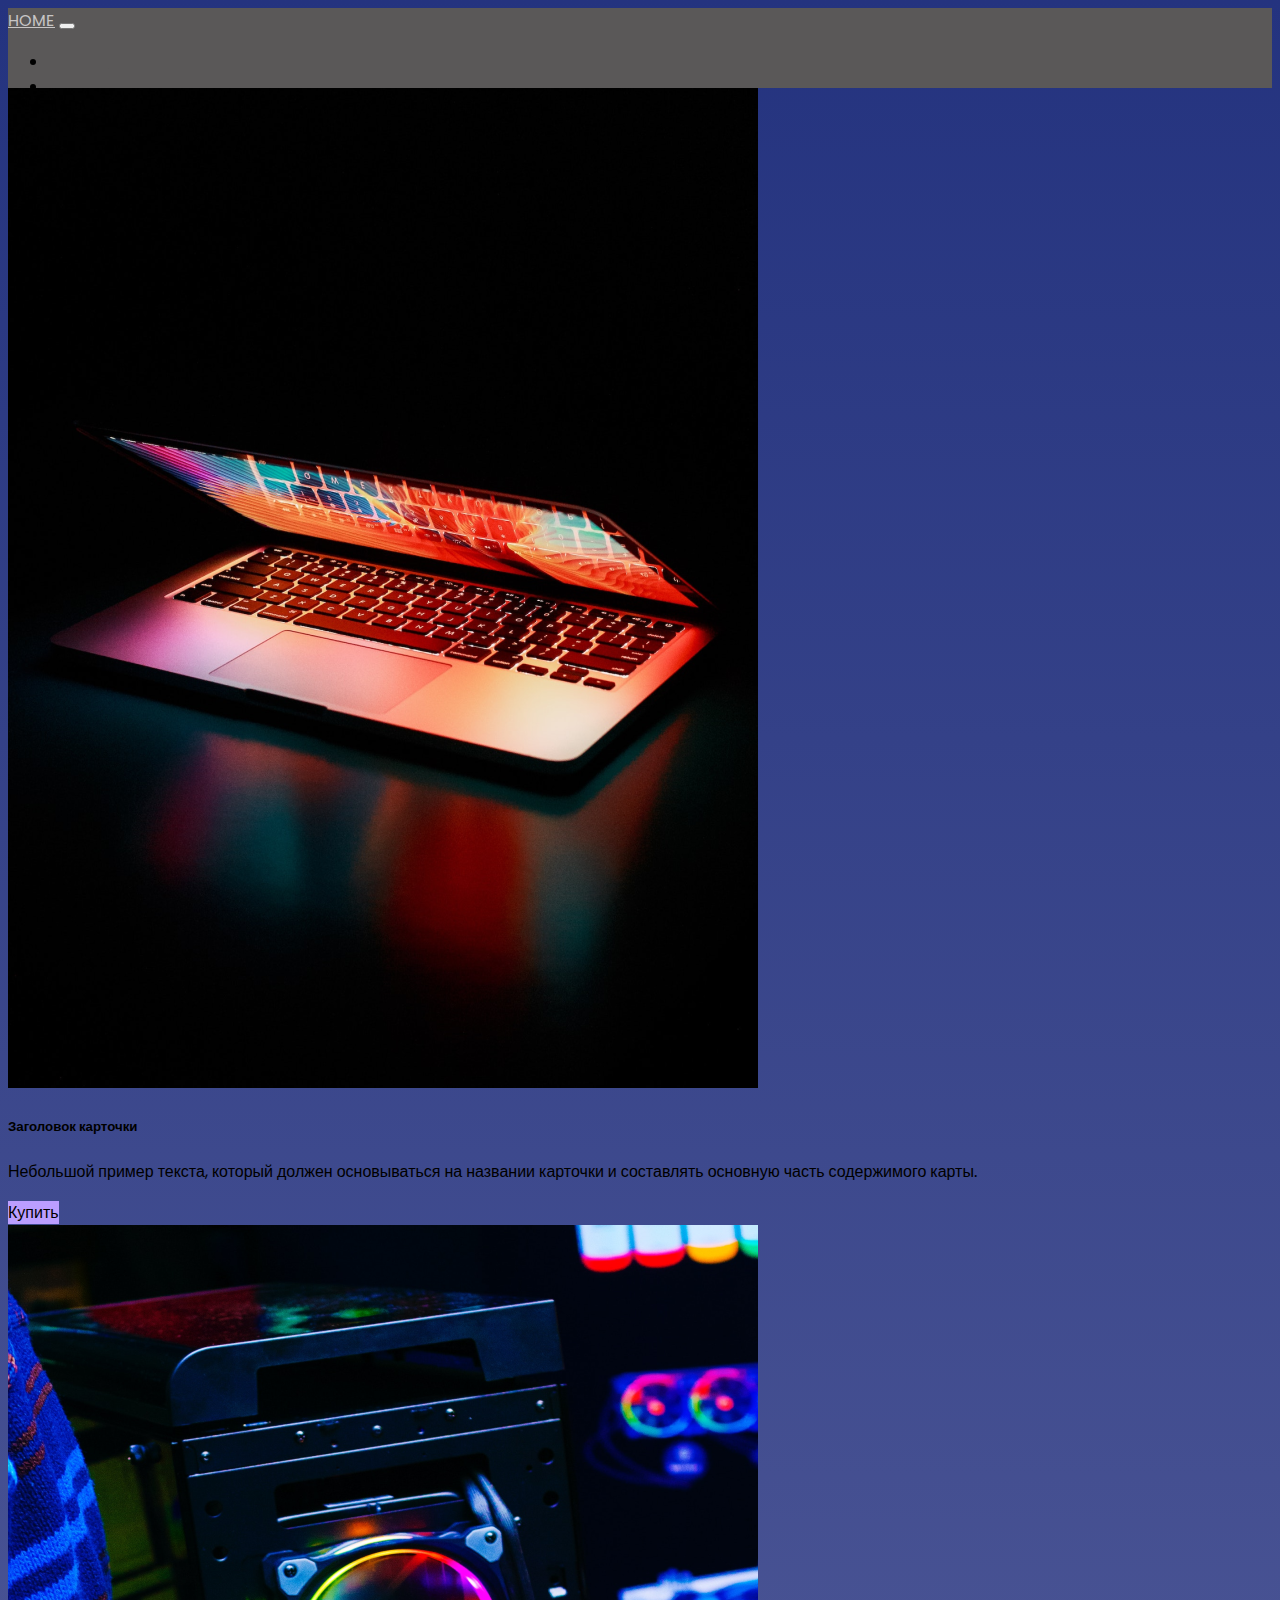
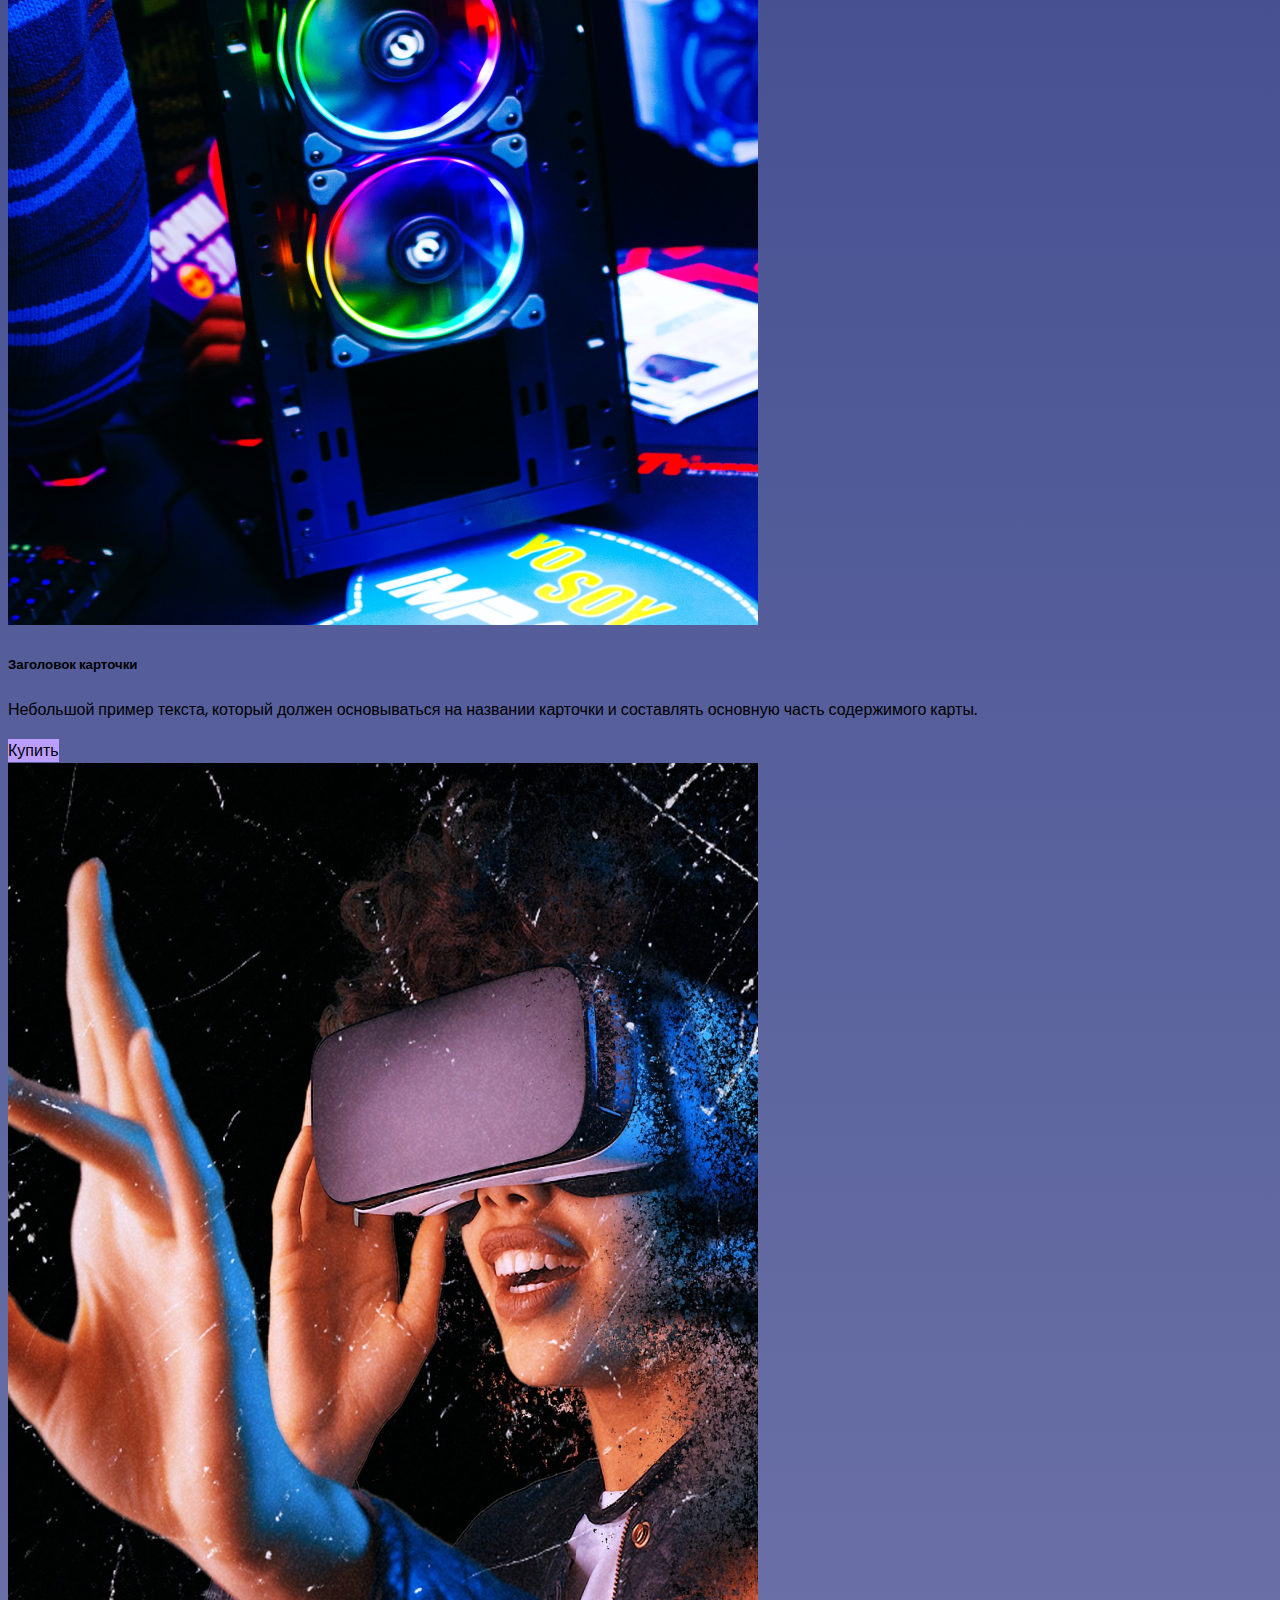
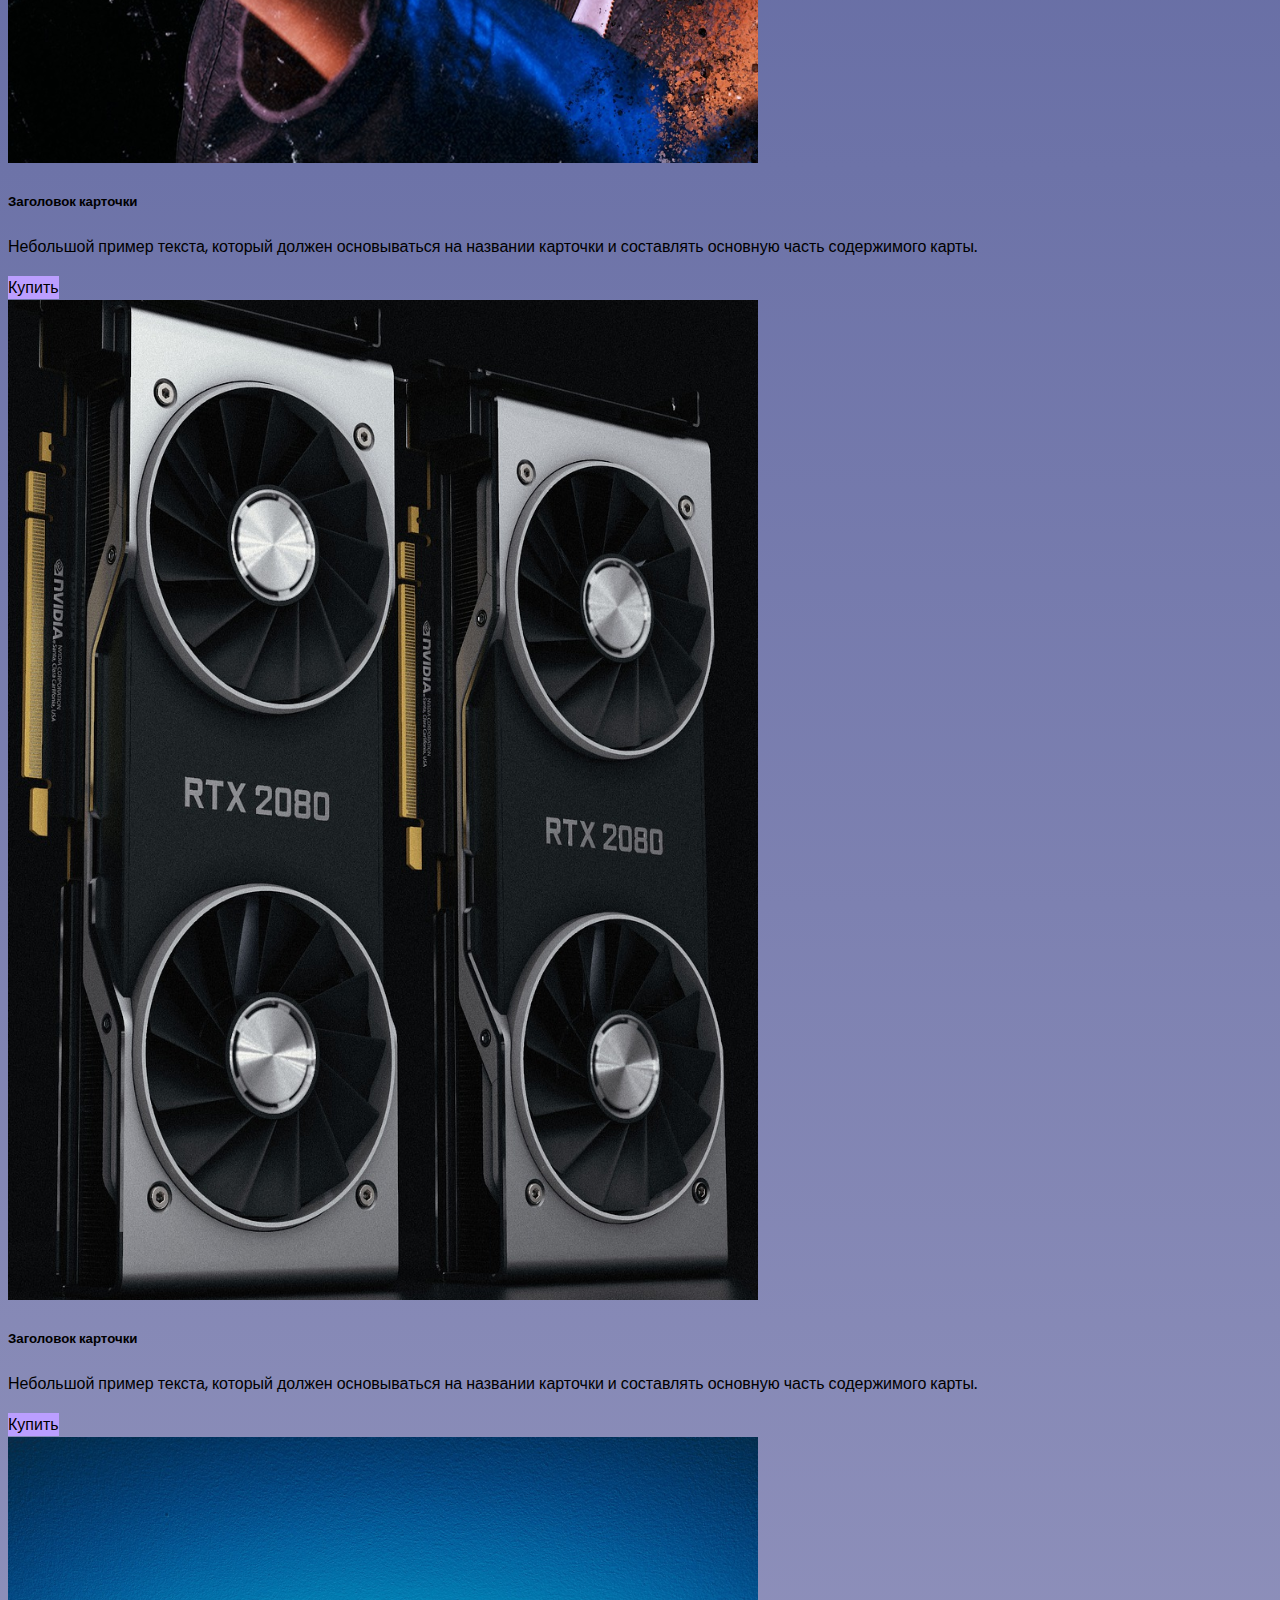
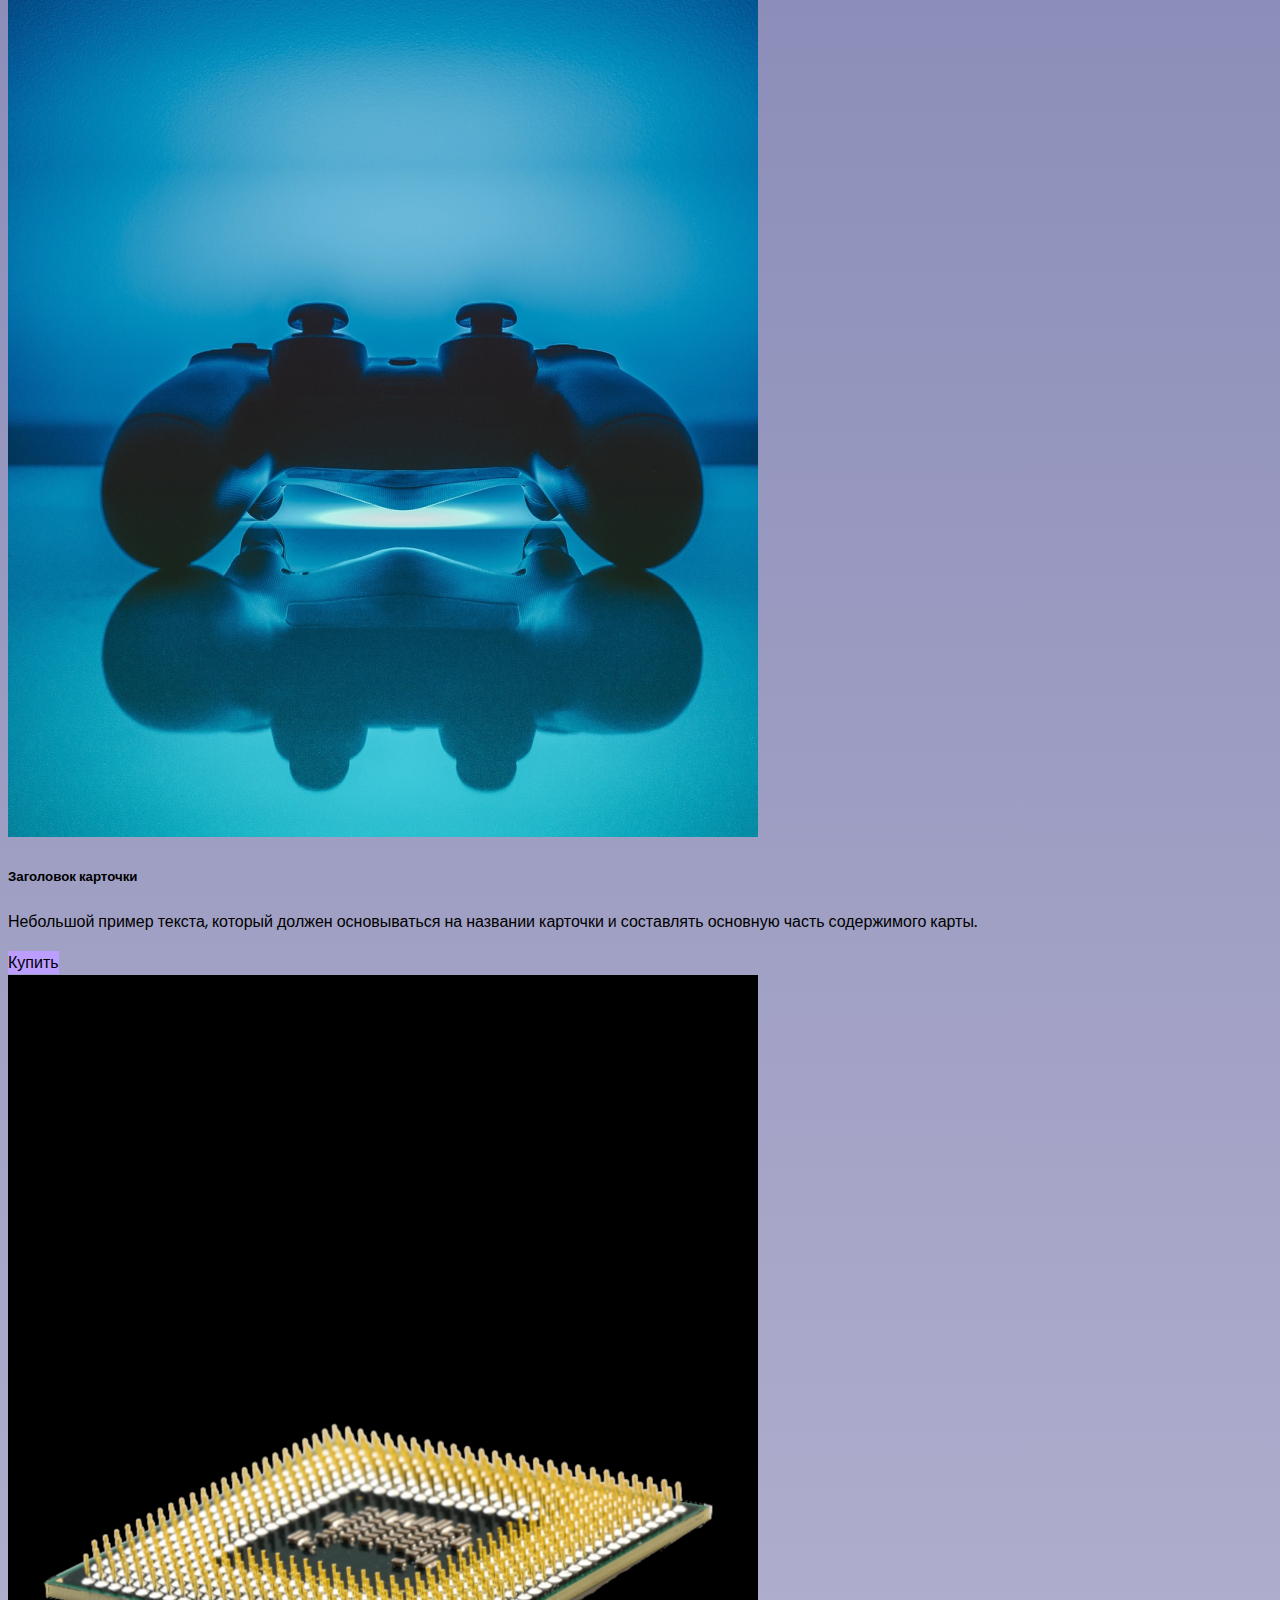
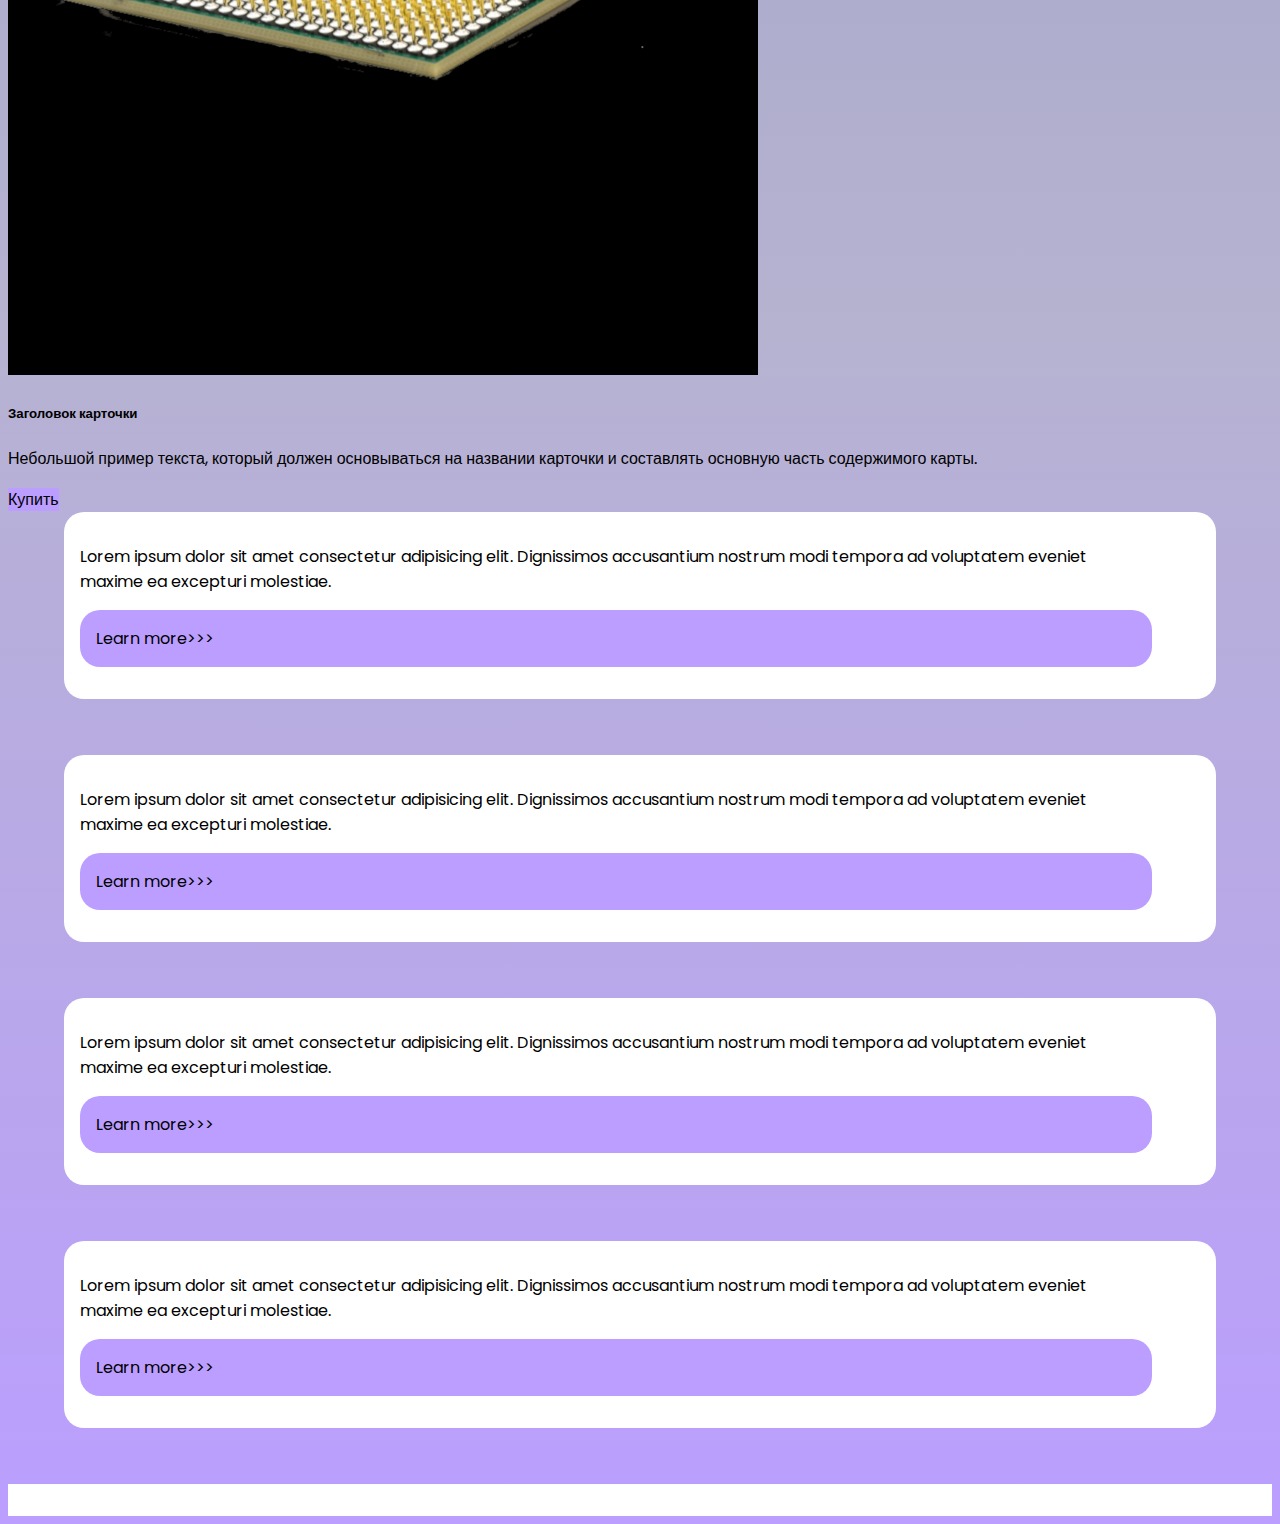
<file: pricing.html>
<!DOCTYPE html>
<html lang="en">

<head>
  <meta charset="UTF-8" />
  <meta name="viewport" content="width=device-width, initial-scale=1.0" />
  <title>Цены</title>
  <link href="https://cdn.jsdelivr.net/npm/bootstrap@5.3.0/dist/css/bootstrap.min.css" rel="stylesheet"
    integrity="sha384-9ndCyUaIbzAi2FUVXJi0CjmCapSmO7SnpJef0486qhLnuZ2cdeRhO02iuK6FUUVM" crossorigin="anonymous" />
 
  <link rel="stylesheet" href="source/styles/base.css">
  <link href="source/styles/nav-bar.css" rel="stylesheet">

  <link rel="apple-touch-icon" sizes="180x180" href="source/files/favicon-16x16.png">
    <link rel="icon" type="image/png" sizes="32x32" href="source/files/favicon-32x32.png">
    <link rel="icon" type="image/png" sizes="16x16" href="source/files/favicon-16x16.png">
    <link rel="manifest" href="/site.webmanifest">


  

</head>

<body>
   <header>
        <nav class="navbar navbar-expand-lg bg-body-tertiary">
            <div class="container-fluid">
                <a class="navbar-brand" href="#">HOME</a>
                <button class="navbar-toggler" type="button" data-bs-toggle="collapse"
                    data-bs-target="#navbarSupportedContent" aria-controls="navbarSupportedContent"
                    aria-expanded="false" aria-label="Переключатель навигации">
                    <span class="navbar-toggler-icon"></span>
                </button>
                <div class="collapse navbar-collapse" id="navbarSupportedContent">
                    <ul class="nav nav-underline">
                        <li class="nav-item">
                            <a class="nav-link " aria-current="page" href="/">Главная</a>
                        </li>
                        <li class="nav-item">
                            <a class="nav-link " aria-current="page" href="#">О нас</a>
                        </li>
                        <li class="nav-item">
                            <a class="nav-link " aria-current="page" href="#">Контакты</a>
                        </li>
                        <li class="nav-item">
                            <a class="nav-link active " aria-current="page" href="#">Прайс</a>
                        </li>

                    </ul>
                </div>
                <form class="d-flex" role="search">
                    <input class="form-control me-2" type="search" placeholder="Поиск" aria-label="Поиск">
                    <button class="btn btn-outline-success" type="submit">Поиск</button>
                </form>
            </div>
        </nav>

    </header>

  <section>

    <section>
      <div class="container-fluid my-4">
        <div class="row">
          <div class="col-lg-1">

          </div>
          <div class="col-lg-8 col-md-12">
            <div class="row">
              <div class="col-lg-4 col-md-6 mt-4">
                <div class="card text-bg-light mb-3">
                  <a href="#"><img src="source/images/laptop.png" class="card-img-top" alt="Laptop"></a>
                  <div class="card-body ">
                    <a href="#">
                      <h5 class="card-title">Заголовок карточки</h5>
                    </a>
                    <a href="#">
                      <p class="card-text">Небольшой пример текста, который должен основываться на
                        названии
                        карточки и составлять основную часть содержимого карты.</p>
                    </a>
                    <a href="#" class="btn btn-primary">Купить</a>
                  </div>
                </div>
              </div>
              <div class="col-lg-4 col-md-6 mt-4">
                <div class="card text-bg-light mb-3">
                  <a href="#"><img src="source/images/gaming pc.png" class="card-img-top" alt="Gaming PC"></a>
                  <div class="card-body">
                    <a href="#">
                      <h5 class="card-title">Заголовок карточки</h5>
                    </a>
                    <a href="#">
                      <p class="card-text">Небольшой пример текста, который должен основываться на
                        названии
                        карточки и составлять основную часть содержимого карты.</p>
                    </a>
                    <a href="#" class="btn btn-primary">Купить</a>
                  </div>
                </div>
              </div>
              <div class="col-lg-4 col-md-6 mt-4">
                <div class="card text-bg-light mb-3" ">
                                <a href=" #"><img src=" source/images/vr.png" class="card-img-top" alt="vr"></a>
                  <div class="card-body">
                    <a href="#">
                      <h5 class="card-title">Заголовок карточки</h5>
                    </a>
                    <a href="#">
                      <p class="card-text">Небольшой пример текста, который должен основываться на
                        названии
                        карточки и составлять основную часть содержимого карты.</p>
                    </a>
                    <a href="#" class="btn btn-primary">Купить</a>
                  </div>
                </div>
              </div>

              <div class="col-lg-4 col-md-6 mt-4">
                <div class="card text-bg-light mb-3">
                  <img src="source/images/gpu.png" class="card-img-top" alt="Gpu">
                  <div class="card-body">
                    <h5 class="card-title">Заголовок карточки</h5>
                    <p class="card-text">Небольшой пример текста, который должен основываться на
                      названии
                      карточки и составлять основную часть содержимого карты.</p>
                    <a href="#" class="btn btn-primary">Купить</a>
                  </div>
                </div>
              </div>

              <div class="col-lg-4 col-md-6 mt-4">
                <div class="card text-bg-light mb-3">
                  <img src="source/images/controller.png" class="card-img-top" alt="Gaming PC">
                  <div class="card-body">
                    <h5 class="card-title">Заголовок карточки</h5>
                    <p class="card-text">Небольшой пример текста, который должен основываться на
                      названии
                      карточки и составлять основную часть содержимого карты.</p>
                    <a href="#" class="btn btn-primary">Купить</a>
                  </div>
                </div>
              </div>

              <div class="col-lg-4 col-md-6 mt-4">
                <div class="card text-bg-light mb-3">
                  <img src="source/images/cpu.png" class="card-img-top" alt="Gaming PC">
                  <div class="card-body">
                    <h5 class="card-title">Заголовок карточки</h5>
                    <p class="card-text">Небольшой пример текста, который должен основываться на
                      названии
                      карточки и составлять основную часть содержимого карты.</p>
                    <a href="#" class="btn btn-primary">Купить</a>
                  </div>
                </div>
              </div>


            </div>

          </div>
          <div class="col-lg-3 col-md-12">
            <div class="col-lg-12 sidebar-item">
              <p>Lorem ipsum dolor sit amet consectetur adipisicing elit. Dignissimos accusantium nostrum modi
                tempora ad voluptatem eveniet maxime ea excepturi molestiae.<br></nr><a href="#">Learn more>>></a>
              </p>
            </div>

            <div class="col-lg-12 sidebar-item">
              <p>Lorem ipsum dolor sit amet consectetur adipisicing elit. Dignissimos accusantium nostrum modi
                tempora ad voluptatem eveniet maxime ea excepturi molestiae.<br><a href="#">Learn more>>></a>
              </p>
            </div>

            <div class="col-lg-12 sidebar-item"">
              <p>Lorem ipsum dolor sit amet consectetur adipisicing elit. Dignissimos accusantium nostrum modi
                tempora ad voluptatem eveniet maxime ea excepturi molestiae.<br><a href="#">Learn more>>></a>
              </p>
            </div>

            <div class="col-lg-12 sidebar-item">
              <p>Lorem ipsum dolor sit amet consectetur adipisicing elit. Dignissimos accusantium nostrum modi
                tempora ad voluptatem eveniet maxime ea excepturi molestiae.<br><a href="#">Learn more>>></a>
              </p>
            </div>
          </div>




        </div>
    </section>
  </section>

  <footer></footer>

  <script src="https://cdn.jsdelivr.net/npm/bootstrap@5.3.0/dist/js/bootstrap.bundle.min.js"
    integrity="sha384-geWF76RCwLtnZ8qwWowPQNguL3RmwHVBC9FhGdlKrxdiJJigb/j/68SIy3Te4Bkz"
    crossorigin="anonymous"></script>
</body>

</html>
</file>
<file: source/styles/base.css>
@import url('https://fonts.googleapis.com/css2?family=Poppins&display=swap');



body{
    font-family: Poppins, sans-serif;
    background: linear-gradient(0deg, #bb9eff 0%, #b6b3d1 15%, #24337f 100%);
}

.card a{
    color: #000;
    text-decoration: none;
}


.card:hover{
    box-shadow: 0px 0px 40px 5px #f1f3f9;
     animation: myAnim 2s ease 0s 1 normal forwards;
     
    
   
}

.carousel-container{
    padding-right: 0;
}


.right-slide{
    margin: auto auto;
    border-radius:  20px;
    display: flex;
    padding-left: 0;
}

.right-slide p{
    padding-left: 1em;
}

.picture-slide{
    margin-right:0;
    padding-right:0 ;
}

.picture-slide img{
    border-radius: 20px;
}

.background-slide{
    border-radius: 20px;
    margin-left: 0;
    padding-left: 0;
    background-color:white;
    color:#000
}

.btn{
    background-color: #bb9eff;
    color: white;
}

.btn:hover{
    background-color:#24337f ;
} 

.sidebar{
    margin-left:0;
    padding-top:0 ;
    margin-top: 0;
}

.sidebar-item{
    margin: 3.5em;
    padding:1em;
    margin-top: 0;
    padding-right: 4em;
    background-color: white;
    border-radius: 20px;
}
.sidebar-item a{
    background-color: #bb9eff;
    border-radius: 20px;
    color: #000;
    text-decoration: none;
    padding: 1em;
    display: block;
    margin: 1em 0;

}


.carousel-slide{
    border-radius: 20px;
    border:#24337f
}
.sidebar-item :hover{
    box-shadow: 0px 0px 40px 5px #f1f3f9;
     
}

.map{
    
    margin-top: 6em;
    
}
iframe{
    border-radius: 20px;
    align-items: center;
    justify-content: center;
    display:flex;
}

.map p{
    background-color: white;
    border-radius: 20px;
    padding: 0;
    margin :1em;
    margin-left: 0;
    text-align: center;
    color: #000;
}

.phone{
    display: flex;
    justify-content: space-between;
    align-items: center;
    padding: 2em;

}

.phone-icon{
    display: flex;
    background-color: white;
    border-radius: 20px;
    padding: 5em;
    padding-bottom: 1em;
    padding-top: 1em;
    margin-left: 6em;
}

.phone-icon img{
    max-width: 5em;
    max-height: 5em;
    animation: myAnim1 2s ease 0s  infinite normal forwards;
}



.phone-text{
    padding-left: 2em;
    justify-content: center;
    align-items: center;
    
}

footer{
    background-color:white;
    padding: 1em;
    
}

.footer-text{  
    color: black;
}
footer img{
    max-width: 50px;
}


@keyframes myAnim {
	0% {
		transform: translateY(0);
	}

	100% {
		transform: translateY(-10px);
	}
    
}
@keyframes myAnim1 {
	0%,
	100% {
		transform: rotate(0deg);
		transform-origin: 100% 50%;
	}

	10% {
		transform: rotate(2deg);
	}

	20%,
	40%,
	60% {
		transform: rotate(-4deg);
	}

	30%,
	50%,
	70% {
		transform: rotate(4deg);
	}

	80% {
		transform: rotate(-2deg);
	}

	90% {
		transform: rotate(2deg);
	}
}
</file>
<file: source/styles/nav-bar.css>
.navbar{
    padding: 0;
    height: 80px;
    background-color: #5a5858;
}


a{
    color:rgb(199, 197, 197);
}

.nav-link{
    color: #5a5858;

}

.nav-link:hover{
    color:rgb(199, 197, 197);
}
</file>
